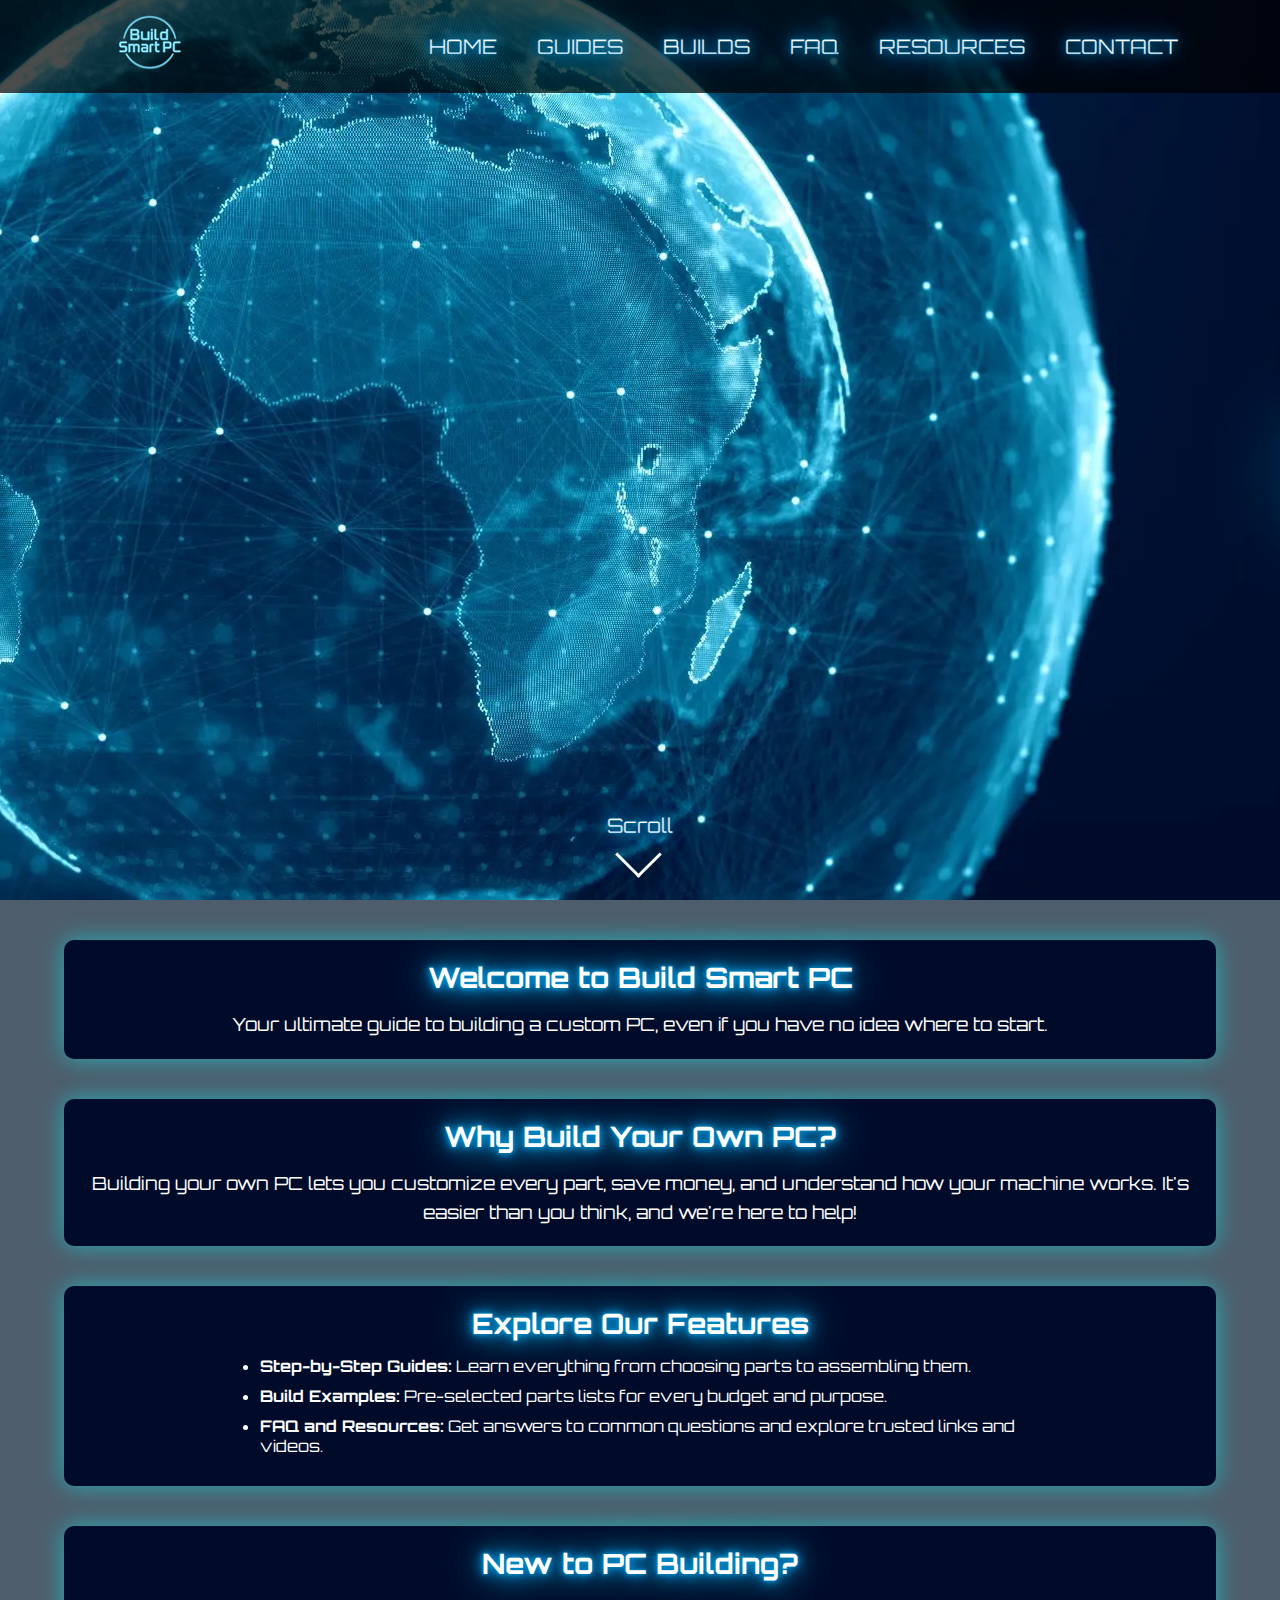
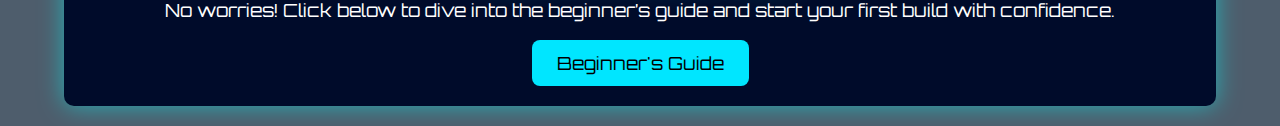
<file: index.html>
<!doctype html>
<html lang="en">

<head>
    <meta charset="utf-8">
    <title>Build Smart PC</title>
    <meta name="viewport" content="width=device-width, initial-scale=1">
    <link rel="stylesheet" href="css/main.css">
    <link rel="stylesheet" href="css/home.css">
    <link rel="stylesheet" href="https://fonts.googleapis.com/css?family=Orbitron">
</head>

<body>


    <div class="hero">
        <video autoplay loop muted plays-inline class="back-video" id="bgVideo">
            <source src="https://pub-b3e737a71fcc465e81d0fd712692ec5c.r2.dev/Adobestock 343739001(3)(2).webm" type="video/webm" media="(min-width: 769px)">
        </video>
        <img src="images/mobilebg.webp" alt="Fallback background image" class="fallback-image">
        <nav>
            <h1>
                <a href="home.html">
                    <img src="images/logo1.webp" alt="logo">

                </a>
            </h1>
            <div class="menu-toggle" onclick="toggleMenu()">☰</div>
            <ul class="nav-links">
                <li><a href="home.html">HOME</a></li>
                <li><a href="guides.html">GUIDES</a></li>
                <li><a href="builds.html">BUILDS</a></li>
                <li><a href="faq.html">FAQ</a></li>
                <li><a href="resources.html">RESOURCES</a></li>
                <li><a href="contact.html">CONTACT</a></li>
            </ul>
        </nav>

        <div class="welcome">
            WELCOME
        </div>

        <div class="scroll">
            <a href="#main"><i class="arrow down"></i>Scroll</a>
        </div>
    </div>


    <section id="main">
         <div class="introduction">
            <h2>Welcome to Build Smart PC</h2>
            <p>Your ultimate guide to building a custom PC, even if you have no idea where to start.</p>
        </div>
    
     
        <section class="intro-section">
            <h3>Why Build Your Own PC?</h3>
            <p>Building your own PC lets you customize every part, save money, and understand how your machine works. It's easier than you think, and we're here to help!</p>
        </section>
        
       <section class="features-section">
            <h3>Explore Our Features</h3>
            <ul class="features-list">
                <li><strong>Step-by-Step Guides:</strong> Learn everything from choosing parts to assembling them.</li>
                <li><strong>Build Examples:</strong> Pre-selected parts lists for every budget and purpose.</li>
                <li><strong>FAQ and Resources:</strong> Get answers to common questions and explore trusted links and videos.</li>
            </ul>
        </section>
   
        <section class="guide-section">
            <h3>New to PC Building?</h3>
            <p>No worries! Click below to dive into the beginner’s guide and start your first build with confidence.</p>
            <a href="guides.html" class="guide-button">Beginner's Guide</a>
        </section>
        
    </section>




    <script>
        document.addEventListener("DOMContentLoaded", function() {
            let video = document.getElementById("bgVideo");
            video.playbackRate = 0.6; // Set video to half speed
        });


        function toggleMenu() {
            let menu = document.querySelector(".nav-links");
            menu.classList.toggle("active");
        }

    </script>
</body>

</html>
</file>
<file: css/main.css>
/* Global Styles */
* {
    margin: 0;
    padding: 0;
    box-sizing: border-box;
    font-family: 'Orbitron', sans-serif;
    
}

html {
    scroll-behavior: smooth;
    background-color: #4E5D6C;

}

/* Text Styling (Glowing Effect) */
nav,
nav ul li a,
.hero,
.scroll a {
    font-size: 20px;
    color: #ffffff;
    -webkit-text-stroke: 0.3px #0286BD;
    text-shadow: 0 0 10px #0286BD,
        0 0 20px #0286BD,
        0 0 40px #00aaff,
        0 0 80px #00aaff,
        0 0 120px #00e6ff;
}

/* Navbar Styles */
nav {
    width: 100%;
    position: absolute;
    top: 0;
    left: 0;
    padding: 10px 8%;
    display: flex;
    align-items: center;
    justify-content: space-between;
    background: rgba(0, 0, 0, 0.7);
    z-index: 10;
}

/* Navbar Links */
.nav-links {
    list-style: none;
    display: flex;
}

.nav-links li {
    display: inline-block;
    margin-left: 40px;
}

.nav-links a {
    text-decoration: none;
}

/* Hamburger Menu (Hidden on large screens) */
.menu-toggle {
    display: none;
    font-size: 30px;
    color: white;
    cursor: pointer;
}

/* Hero Section */
.hero {
    width: 100%;
    height: 100vh;
    position: relative;
    display: flex;
    align-items: center;
    justify-content: center;
    text-align: center;
    overflow: hidden;
}

/* Background Video */
.back-video {
    position: absolute;
    top: 0;
    left: 0;
    width: 100%;
    height: 100%;
    object-fit: cover;
    z-index: -1;
}

/* Responsive Navigation */
@media screen and (max-width: 1024px) {
    .menu-toggle {
        display: block;
    }

    .nav-links {
        display: none;
        flex-direction: column;
        width: 100%;
        background: rgba(0, 0, 0, 0.9);
        position: absolute;
        top: 60px;
        left: 0;
        text-align: center;
    }

    .nav-links.active {
        display: flex;
    }

    .nav-links li {
        display: block;
        margin: 15px 0;
    }
}

.scroll {
    position: absolute;
    margin-top: 750px;
    
}

.scroll a {
    text-decoration: none;
}


.arrow {
    position: absolute;
    margin: 15px;
    margin-top: 25px;
    border: solid #fff;
    border-width: 0 3px 3px 0;
    display: inline-flex;
    padding: 15px;
    transform: rotate(45deg);
    -webkit-transform: rotate(45deg);

}
</file>
<file: css/home.css>
/* Home Page Specific Styles */
.welcome {
    font-size: clamp(3.5rem, 10vw, 6rem);
    text-align: center;
    color: white;
    margin-top: 50px;
    font-weight: bold;
}

.introduction,
.intro-section,
.features-section,
.guide-section {
    width: 90%;
    max-width: 1200px;
    margin: 20px auto;
    margin-top: 40px;
    padding: 20px;
    background: #000B2A;
    border-radius: 10px;
    box-shadow: 0 0 25px rgba(0, 255, 255, 0.5);
    color: white;
    text-align: center;
}

.introduction h2,
.intro-section h3,
.features-section h3,
.guide-section h3 {
    font-size: 28px;
    color: #fff;
    text-shadow: 0 0 2.5px #0286BD,
        0 0 5px #0286BD,
        0 0 10px #00aaff,
        0 0 20px #00aaff,
        0 0 40px #00e6ff;
    margin-bottom: 15px;
}

.introduction p,
.intro-section p,
.features-section p,
.guide-section p {
    font-size: 18px;
    line-height: 1.6;
}

.features-list {
    list-style-type: disc;
    text-align: left;
    margin: 0 auto;
    max-width: 800px;
    padding-left: 20px;
}

.features-list li {
    margin-bottom: 10px;
}

.guide-button {
    display: inline-block;
    margin-top: 15px;
    background: #00e6ff;
    color: black;
    padding: 12px 25px;
    font-size: 18px;
    border-radius: 8px;
    text-decoration: none;
    transition: background 0.3s ease;
}

.guide-button:hover {
    background: #02c0cc;
}

/* Responsive Adjustments */
@media screen and (max-width: 768px) {

    .features-list {
        padding-left: 10px;
    }

    .guide-button {
        font-size: 16px;
        padding: 10px 20px;
    }
}
</file>
